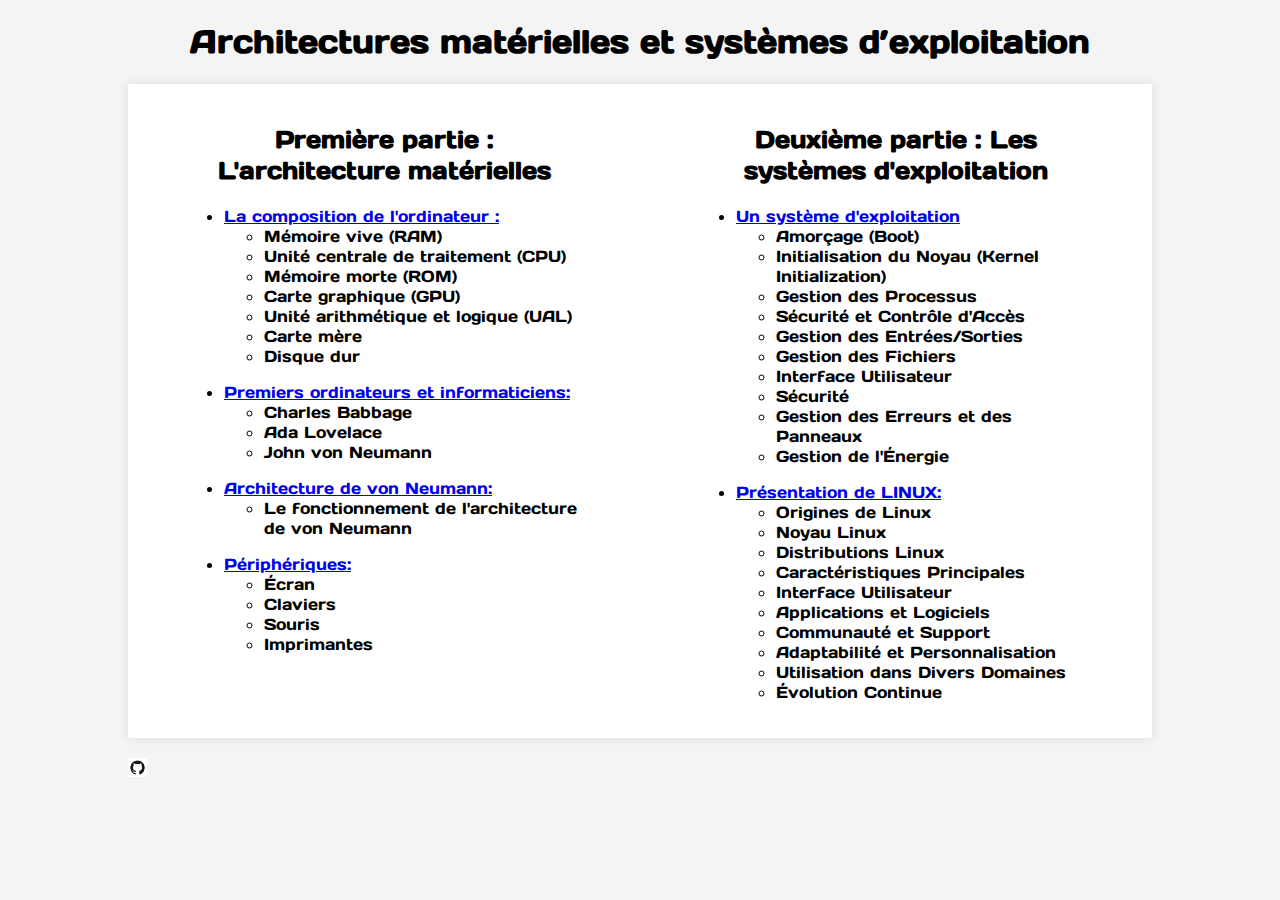
<file: exposé/index.html>
<!DOCTYPE html>
<html lang="fr">
<head>
    <meta charset="UTF-8">
    <title>Architectures matérielles et systèmes d’exploitation</title>
    <link href='https://fonts.googleapis.com/css?family=Days+One' rel='stylesheet' type='text/css'>
    <link rel="stylesheet" href="style.css">
</head>

<body>
    <h1>Architectures matérielles et systèmes d’exploitation</h1>
    <table>
        <tr>
            <td>
                <div class="part1">
                    <h2>Première partie : L'architecture matérielles</h2>
                    <ul>
                        <li><a href="1er_partie/ordi_math/index.html">La composition de l'ordinateur :</a>
                          <ul>
                            <li>Mémoire vive (RAM)</li>
                            <li>Unité centrale de traitement (CPU)</li>
                            <li>Mémoire morte (ROM)</li>
                            <li>Carte graphique (GPU)</li>
                            <li>Unité arithmétique et logique (UAL)</li>
                            <li>Carte mère</li>
                            <li>Disque dur</li>
                          </ul>
                        </li>
                        <p></p>
                        <li><a href="1er_partie/firstordi_info/index.html">Premiers ordinateurs et informaticiens:</a>
                          <ul>
                            <li>Charles Babbage</li>
                            <li>Ada Lovelace</li>
                            <li>John von Neumann</li>
                          </ul>
                        </li>
                        <p></p>
                        <li><a href="1er_partie/archi_von/index.html">Architecture de von Neumann:</a>
                          <ul>
                            <li>Le fonctionnement de l'architecture de von Neumann</li>
                          </ul>
                        </li>
                        <p></p>
                        <li><a href="1er_partie/periph_ordi/index.html">Périphériques:</a>
                          <ul>
                            <li>Écran</li>
                            <li>Claviers</li>
                            <li>Souris</li>
                            <li>Imprimantes</li>
                          </ul>
                        </li>
                    
                    </ul>
                </div>
            </td>
            <td>
                <div class="part2">
                    <h2>Deuxième partie : Les systèmes d'exploitation</h2>
                    <ul>
                        <li><a href="2eme_partie/sys_rol/index.html">Un système d'exploitation</a>
                          <ul>
                            <li>Amorçage (Boot)</li>
                            <li>Initialisation du Noyau (Kernel Initialization)</li>
                            <li>Gestion des Processus</li>
                            <li>Sécurité et Contrôle d'Accès</li>
                            <li>Gestion des Entrées/Sorties</li>
                            <li>Gestion des Fichiers </li>
                            <li>Interface Utilisateur</li>
                            <li>Sécurité</li>
                            <li>Gestion des Erreurs et des Panneaux </li>
                            <li>Gestion de l'Énergie</li>
                          </ul>
                        </li>
                        <p></p>
                        <li><a href="2eme_partie/linux/index.html">Présentation de LINUX:</a>
                          <ul>
                            <li>Origines de Linux</li>
                            <li>Noyau Linux</li>
                            <li>Distributions Linux</li>
                            <li>Caractéristiques Principales</li>
                            <li>Interface Utilisateur </li>
                            <li>Applications et Logiciels</li>
                            <li>Communauté et Support </li>
                            <li>Adaptabilité et Personnalisation</li>
                            <li>Utilisation dans Divers Domaines</li>
                            <li>Évolution Continue</li>
                          </ul>
                        </li>
                    
                    </ul>
                </div>
            </td>
        </tr>
    </table>
    <div class="git">
        <a href="https://github.com/ThibThibThib/-WEB-Architectures-mat-rielles-et-syst-mes-d-exploitation"><img src="image/github.png"width=1.5% height=1.5%></a>
    </div>
</body>
</html>
</file>
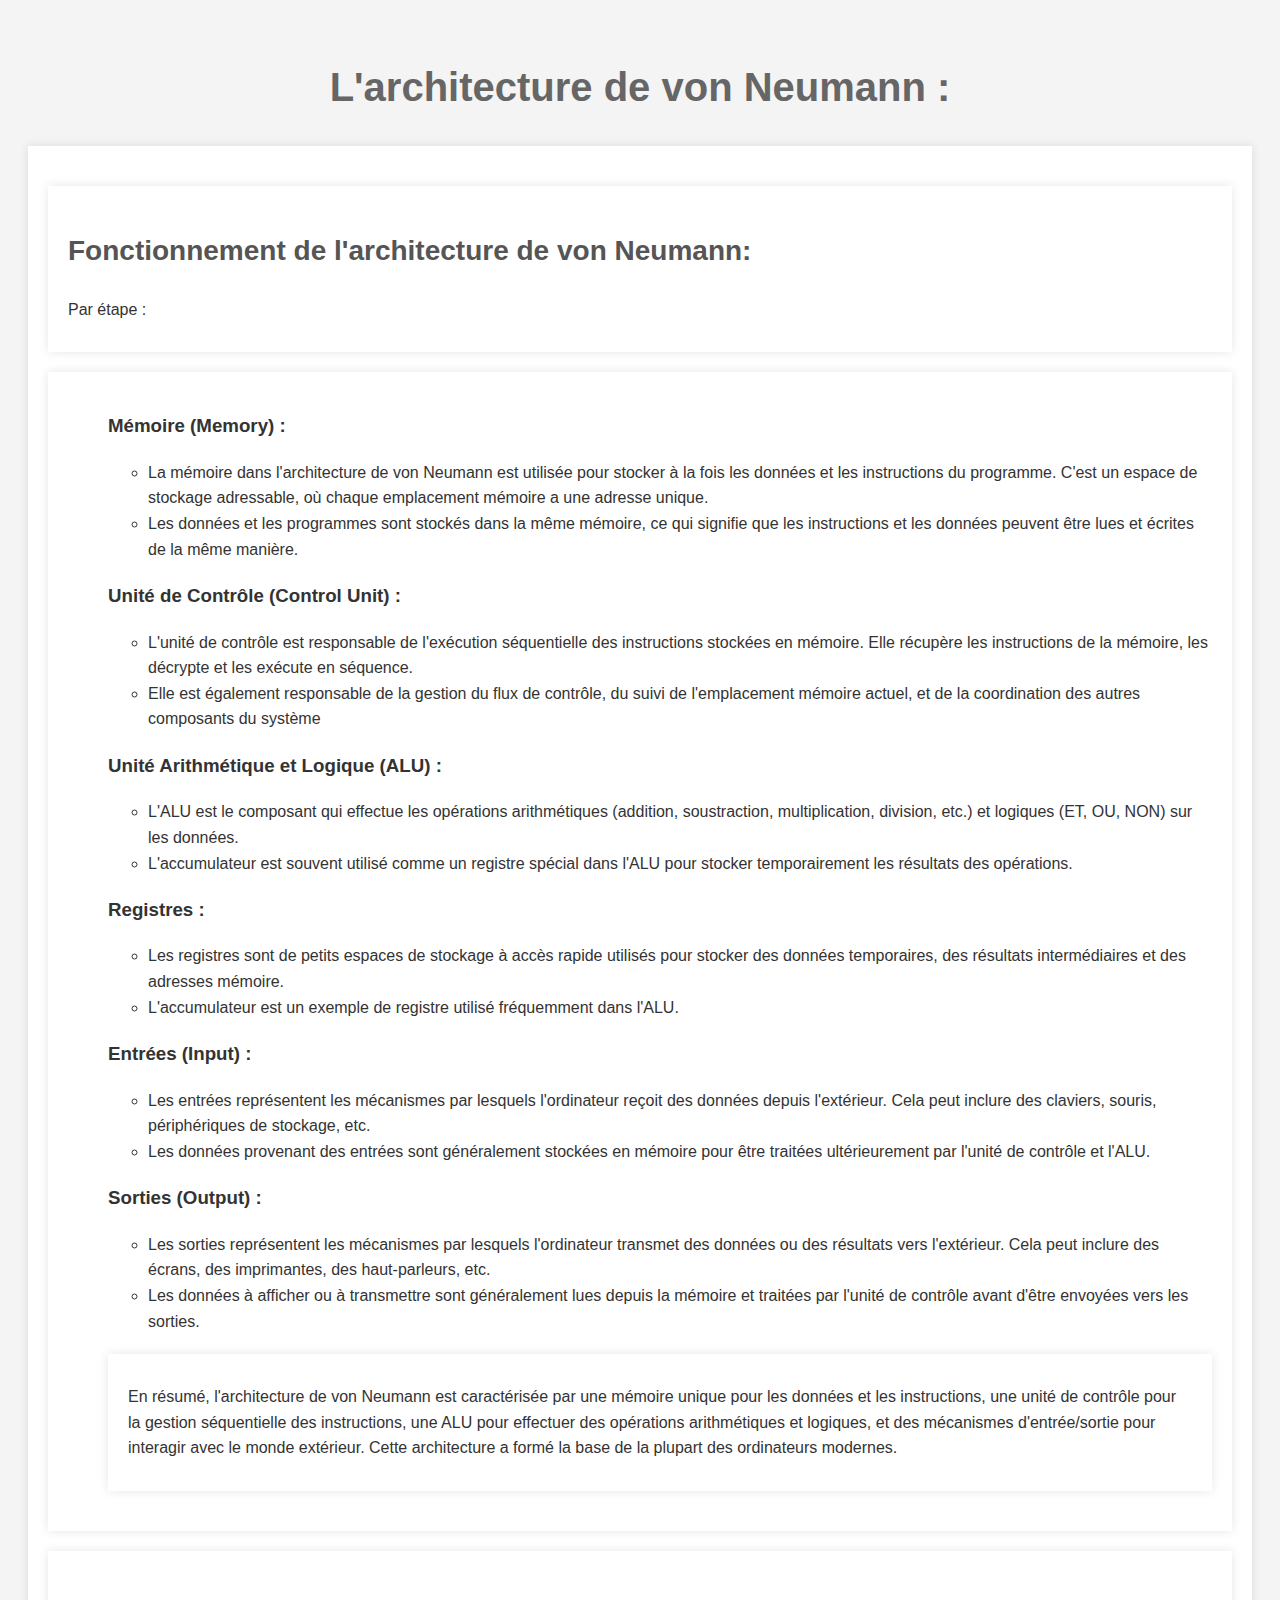
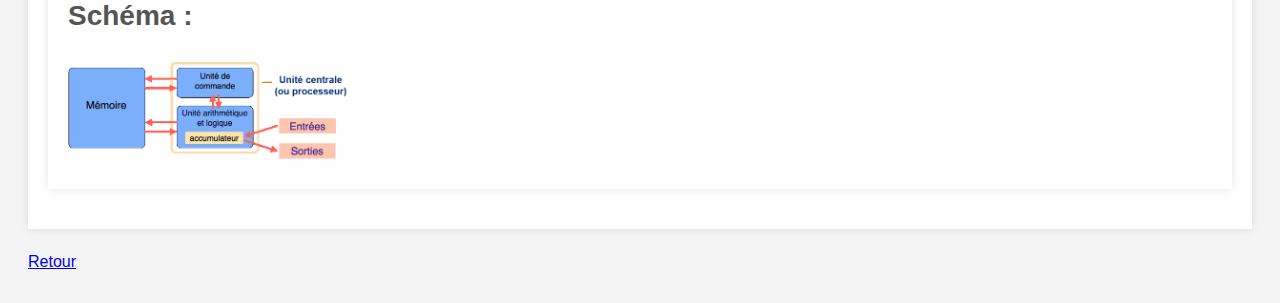
<file: exposé/1er_partie/archi_von/index.html>
<!DOCTYPE html>
<html lang="fr">
<head>
    <meta charset="UTF-8">
    <title>Architecture de von Neumann</title>
    <link rel="stylesheet" href="style.css">
</head>
<body>
    <h1>L'architecture de von Neumann :</h1>
    <div class="miseenpage">

    <div class="miseenpage">
        <h2>Fonctionnement de l'architecture de  von Neumann:</h2>
        <p>Par étape : </p>
        </div>
        <p>
            <div class="miseenpage">
            <ul>

                <h3> Mémoire (Memory) :</h3>
                    <ul>
                        <li>La mémoire dans l'architecture de von Neumann est utilisée pour stocker à la fois les données et les instructions du programme. C'est un espace de stockage adressable, où chaque emplacement mémoire a une adresse unique.</li>
                        <li>Les données et les programmes sont stockés dans la même mémoire, ce qui signifie que les instructions et les données peuvent être lues et écrites de la même manière.</li>
                    </ul>
                <h3>Unité de Contrôle (Control Unit) :</h3>
                    <ul>    
                        <li>L'unité de contrôle est responsable de l'exécution séquentielle des instructions stockées en mémoire. Elle récupère les instructions de la mémoire, les décrypte et les exécute en séquence.</li>
                        <li>Elle est également responsable de la gestion du flux de contrôle, du suivi de l'emplacement mémoire actuel, et de la coordination des autres composants du système</li>
                    </ul>
                <h3> Unité Arithmétique et Logique (ALU) :</h3>
                    <ul>        
                        <li>L'ALU est le composant qui effectue les opérations arithmétiques (addition, soustraction, multiplication, division, etc.) et logiques (ET, OU, NON) sur les données.</li> 
                        <li>L'accumulateur est souvent utilisé comme un registre spécial dans l'ALU pour stocker temporairement les résultats des opérations.</li>
                    </ul>
                <h3>Registres :</h3>
                    <ul>        
                        <li>Les registres sont de petits espaces de stockage à accès rapide utilisés pour stocker des données temporaires, des résultats intermédiaires et des adresses mémoire.</li> 
                        <li>L'accumulateur est un exemple de registre utilisé fréquemment dans l'ALU.</li>
                    </ul>
                <h3>Entrées (Input) :</h3>
                    <ul>        
                        <li>Les entrées représentent les mécanismes par lesquels l'ordinateur reçoit des données depuis l'extérieur. Cela peut inclure des claviers, souris, périphériques de stockage, etc.</li> 
                        <li>Les données provenant des entrées sont généralement stockées en mémoire pour être traitées ultérieurement par l'unité de contrôle et l'ALU.</li>
                    </ul>
                <h3>Sorties (Output) :</h3>
                    <ul>        
                        <li>Les sorties représentent les mécanismes par lesquels l'ordinateur transmet des données ou des résultats vers l'extérieur. Cela peut inclure des écrans, des imprimantes, des haut-parleurs, etc.</li> 
                        <li>Les données à afficher ou à transmettre sont généralement lues depuis la mémoire et traitées par l'unité de contrôle avant d'être envoyées vers les sorties.</li>
                    </ul>
                    <div class="miseenpage">
                        <p>En résumé, l'architecture de von Neumann est caractérisée par une mémoire unique pour les données et les instructions, une unité de contrôle pour la gestion séquentielle des instructions, une ALU pour effectuer des opérations arithmétiques et logiques, et des mécanismes d'entrée/sortie pour interagir avec le monde extérieur. Cette architecture a formé la base de la plupart des ordinateurs modernes.</p>
                        
                    </div>
                </div>
                    <div class="miseenpage">
                        <h2>Schéma :</h2>
                        <img class="imgagedustade" src="image/arch_von_neu.png"width=25% height=25% />
                    </div>
                </div>
            </ul>
        </p>
    </div>
    <a href="../../index.html">Retour</a>


</body>
</html>
</file>
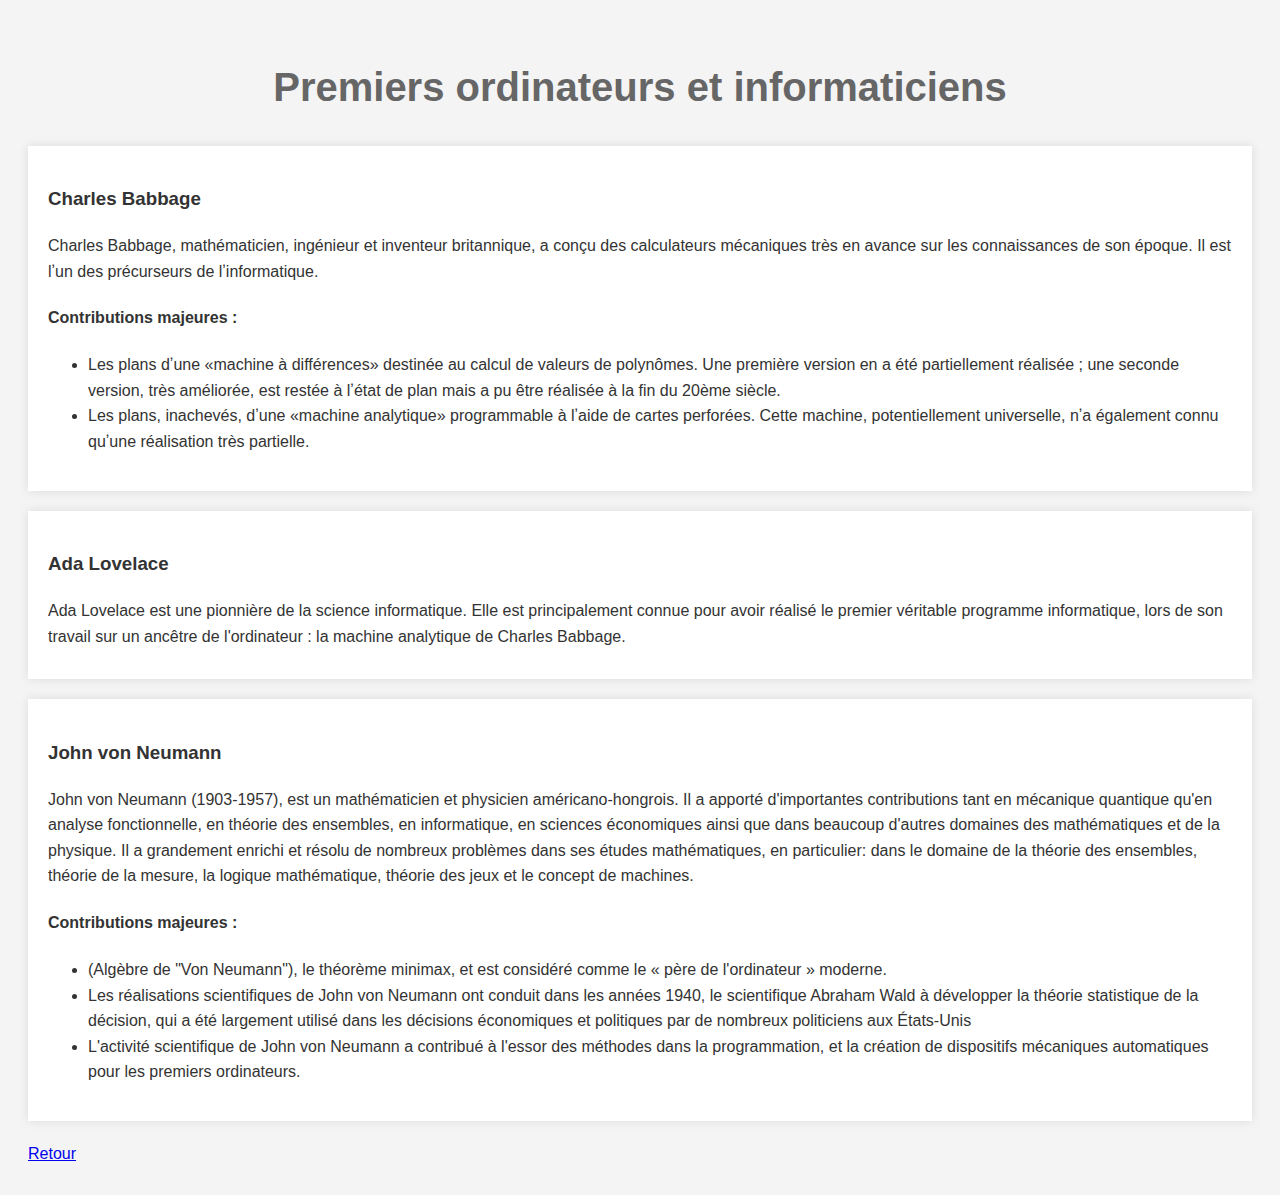
<file: exposé/1er_partie/firstordi_info/index.html>
<!DOCTYPE html>
<html lang="fr">
<head>
    <meta charset="UTF-8">
    <title>Les Premiers ordinateurs et Informaticiens</title>
    <link rel="stylesheet" href="style.css">
</head>
<body>
    <h1>Premiers ordinateurs et informaticiens</h1>

    <div class="miseenpage">
        <h3>Charles Babbage</h3>
        <p>Charles Babbage, mathématicien, ingénieur et inventeur britannique, a conçu des calculateurs mécaniques très en avance sur les connaissances de son époque. Il est lʼun des précurseurs de lʼinformatique.
        <h4>Contributions majeures : </h4>
            <ul>
                <li>Les plans dʼune «machine à différences» destinée au calcul de valeurs de polynômes. Une première version en a été partiellement réalisée ; une seconde version, très améliorée, est restée à lʼétat de plan mais a pu être réalisée à la ﬁn du 20ème siècle.</li>
                <li>Les plans, inachevés, dʼune «machine analytique» programmable à lʼaide de cartes perforées. Cette machine, potentiellement universelle, nʼa également connu quʼune réalisation très partielle.</li>
            </ul>
        </p>
    </div>

    <div class="miseenpage">
        <h3>Ada Lovelace</h3>
        <p>Ada Lovelace est une pionnière de la science informatique. Elle est principalement connue pour avoir réalisé le premier véritable programme informatique, lors de son travail sur un ancêtre de l'ordinateur : la machine analytique de Charles Babbage.</p>
    </div>

    <div class="miseenpage">
        <h3>John von Neumann</h3>
        <p>
            John von Neumann (1903-1957), est un mathématicien et physicien américano-hongrois.
            Il a apporté d'importantes contributions tant en mécanique quantique qu'en analyse fonctionnelle, en théorie des ensembles, en informatique, en sciences économiques ainsi que dans beaucoup d'autres domaines des mathématiques et de la physique.
            Il a grandement enrichi et résolu de nombreux problèmes dans ses études mathématiques, en particulier: dans le domaine de la théorie des ensembles, théorie de la mesure, la logique mathématique, théorie des jeux et le concept de machines.
            
            
            <h4>Contributions majeures :</h4>
           <ul> 
            
            <li>(Algèbre de "Von Neumann"), le théorème minimax, et est considéré comme le « père de l'ordinateur » moderne.</li>
            
            <li>Les réalisations scientifiques de John von Neumann ont conduit dans les années 1940, le scientifique Abraham Wald à développer la théorie statistique de la décision, qui a été largement utilisé dans les décisions économiques et politiques par de nombreux politiciens aux États-Unis</li> 
            
            <li>L'activité scientifique de John von Neumann a contribué à l'essor des méthodes dans la programmation, et la création de dispositifs mécaniques automatiques pour les premiers ordinateurs.</li>
            </ul>
        </p>
    </div>

    <a href="../../index.html">Retour</a>
</body>
</html>
</file>
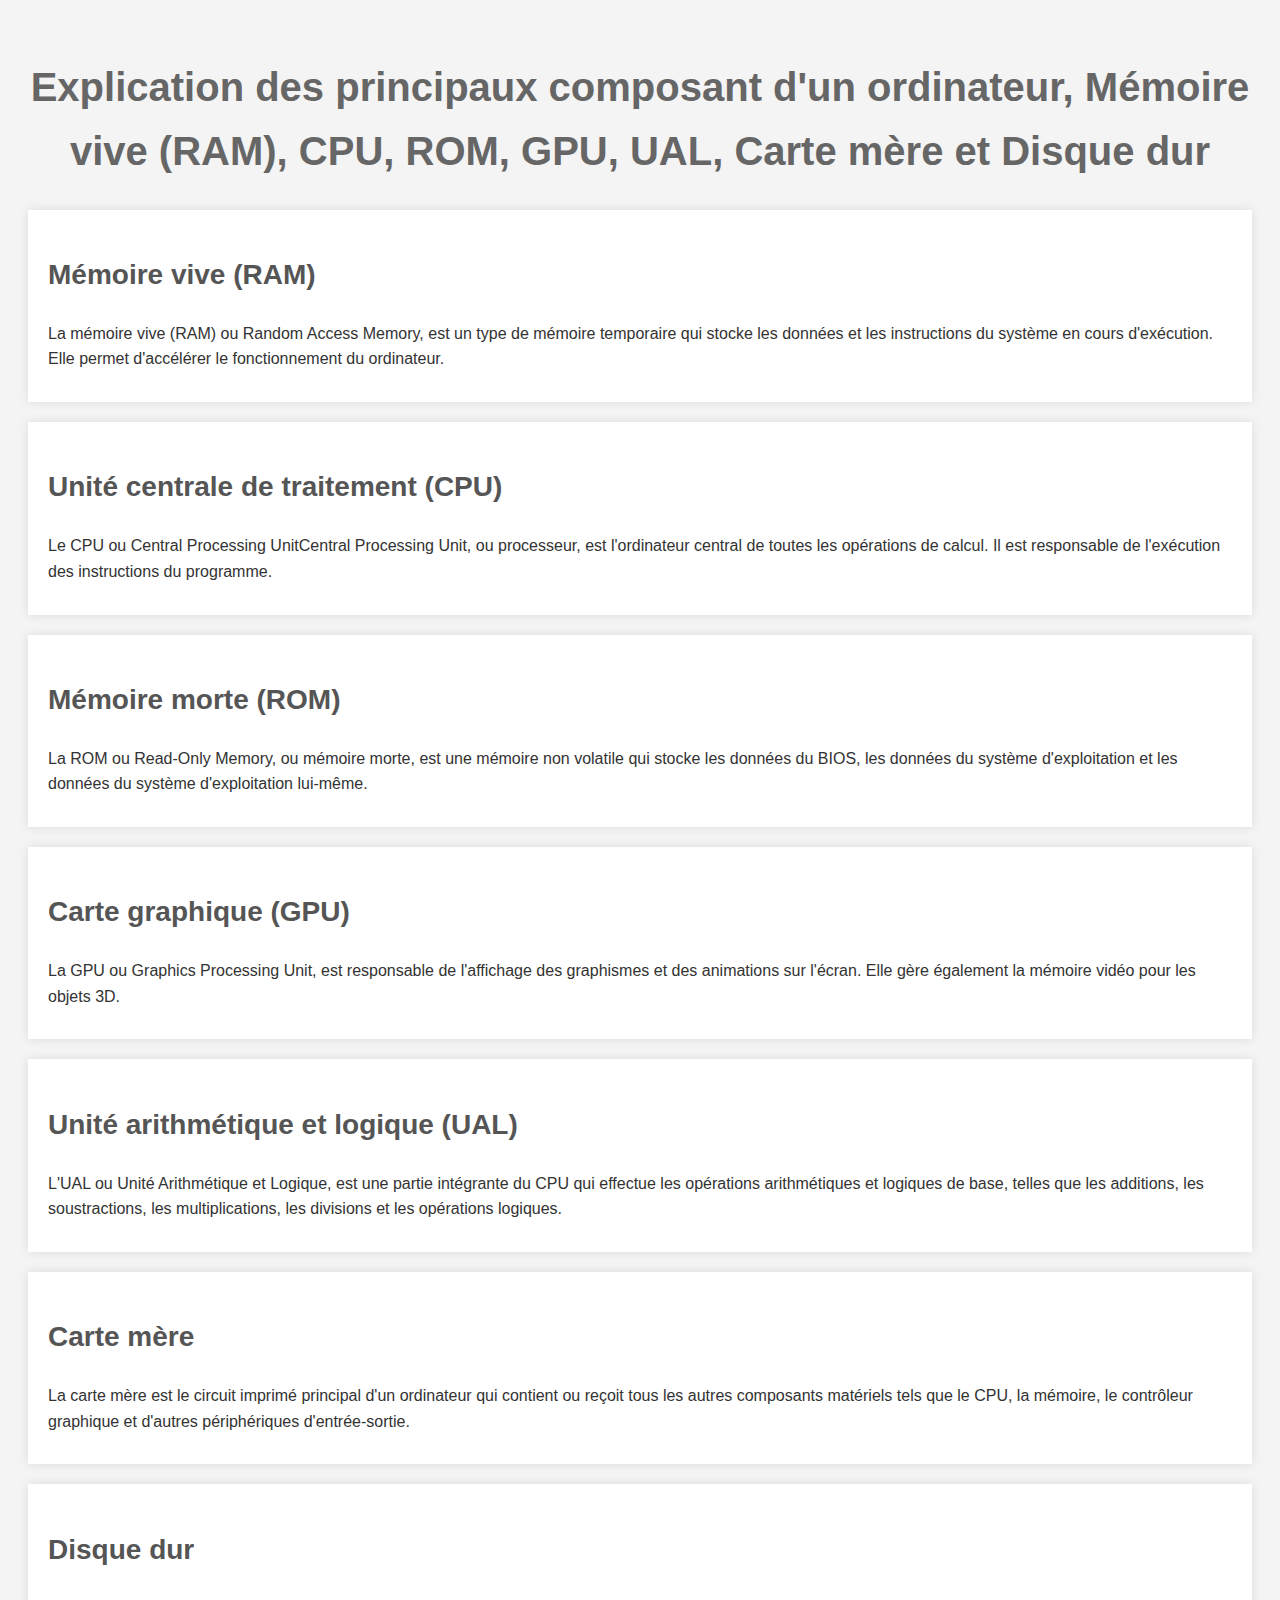
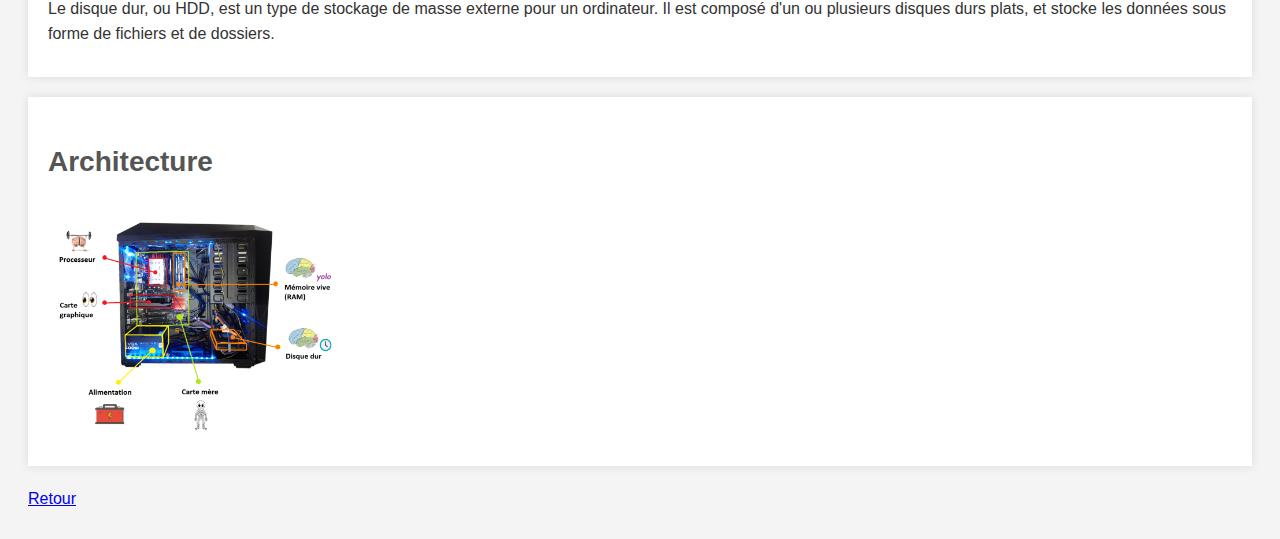
<file: exposé/1er_partie/ordi_math/index.html>
<!DOCTYPE html>
<html lang="fr">
<head>
    <meta charset="UTF-8">
    <title>Explication des principaux composant d'un ordinateur, Mémoire vive (RAM), CPU, ROM, GPU, UAL, Carte mère et Disque dur</title>
    <link rel="stylesheet" href="style.css">
</head>
<body>
    <h1>Explication des principaux composant d'un ordinateur, Mémoire vive (RAM), CPU, ROM, GPU, UAL, Carte mère et Disque dur</h1>

    <div class="miseenpage">
        <h2>Mémoire vive (RAM)</h2>
        <p>La mémoire vive (RAM) ou Random Access Memory, est un type de mémoire temporaire qui stocke les données et les instructions du système en cours d'exécution. Elle permet d'accélérer le fonctionnement du ordinateur.</p>
    </div>

    <div class="miseenpage">
        <h2>Unité centrale de traitement (CPU)</h2>
        <p>Le CPU ou Central Processing UnitCentral Processing Unit, ou processeur, est l'ordinateur central de toutes les opérations de calcul. Il est responsable de l'exécution des instructions du programme.</p>
    </div>

    <div class="miseenpage">
        <h2>Mémoire morte (ROM)</h2>
        <p>La ROM ou Read-Only Memory, ou mémoire morte, est une mémoire non volatile qui stocke les données du BIOS, les données du système d'exploitation et les données du système d'exploitation lui-même.</p>
    </div>

    <div class="miseenpage">
        <h2>Carte graphique (GPU)</h2>
        <p>La GPU ou Graphics Processing Unit, est responsable de l'affichage des graphismes et des animations sur l'écran. Elle gère également la mémoire vidéo pour les objets 3D.</p>
    </div>

    <div class="miseenpage">
        <h2>Unité arithmétique et logique (UAL)</h2>
        <p>L'UAL ou Unité Arithmétique et Logique, est une partie intégrante du CPU qui effectue les opérations arithmétiques et logiques de base, telles que les additions, les soustractions, les multiplications, les divisions et les opérations logiques.</p>
    </div>

    <div class="miseenpage">
        <h2>Carte mère</h2>
        <p>La carte mère est le circuit imprimé principal d'un ordinateur qui contient ou reçoit tous les autres composants matériels tels que le CPU, la mémoire, le contrôleur graphique et d'autres périphériques d'entrée-sortie.</p>
    </div>

    <div class="miseenpage">
        <h2>Disque dur</h2>
        <p>Le disque dur, ou HDD, est un type de stockage de masse externe pour un ordinateur. Il est composé d'un ou plusieurs disques durs plats, et stocke les données sous forme de fichiers et de dossiers.</p>
    </div>
    <div class="miseenpage">
        <h2>Architecture</h2>
        <img class="imgagedustade" src="image/Schéma-1024x796.png"width=25% height=25% />
    </div>
    <a href="../../index.html">Retour</a>
</body>
</html>
</file>
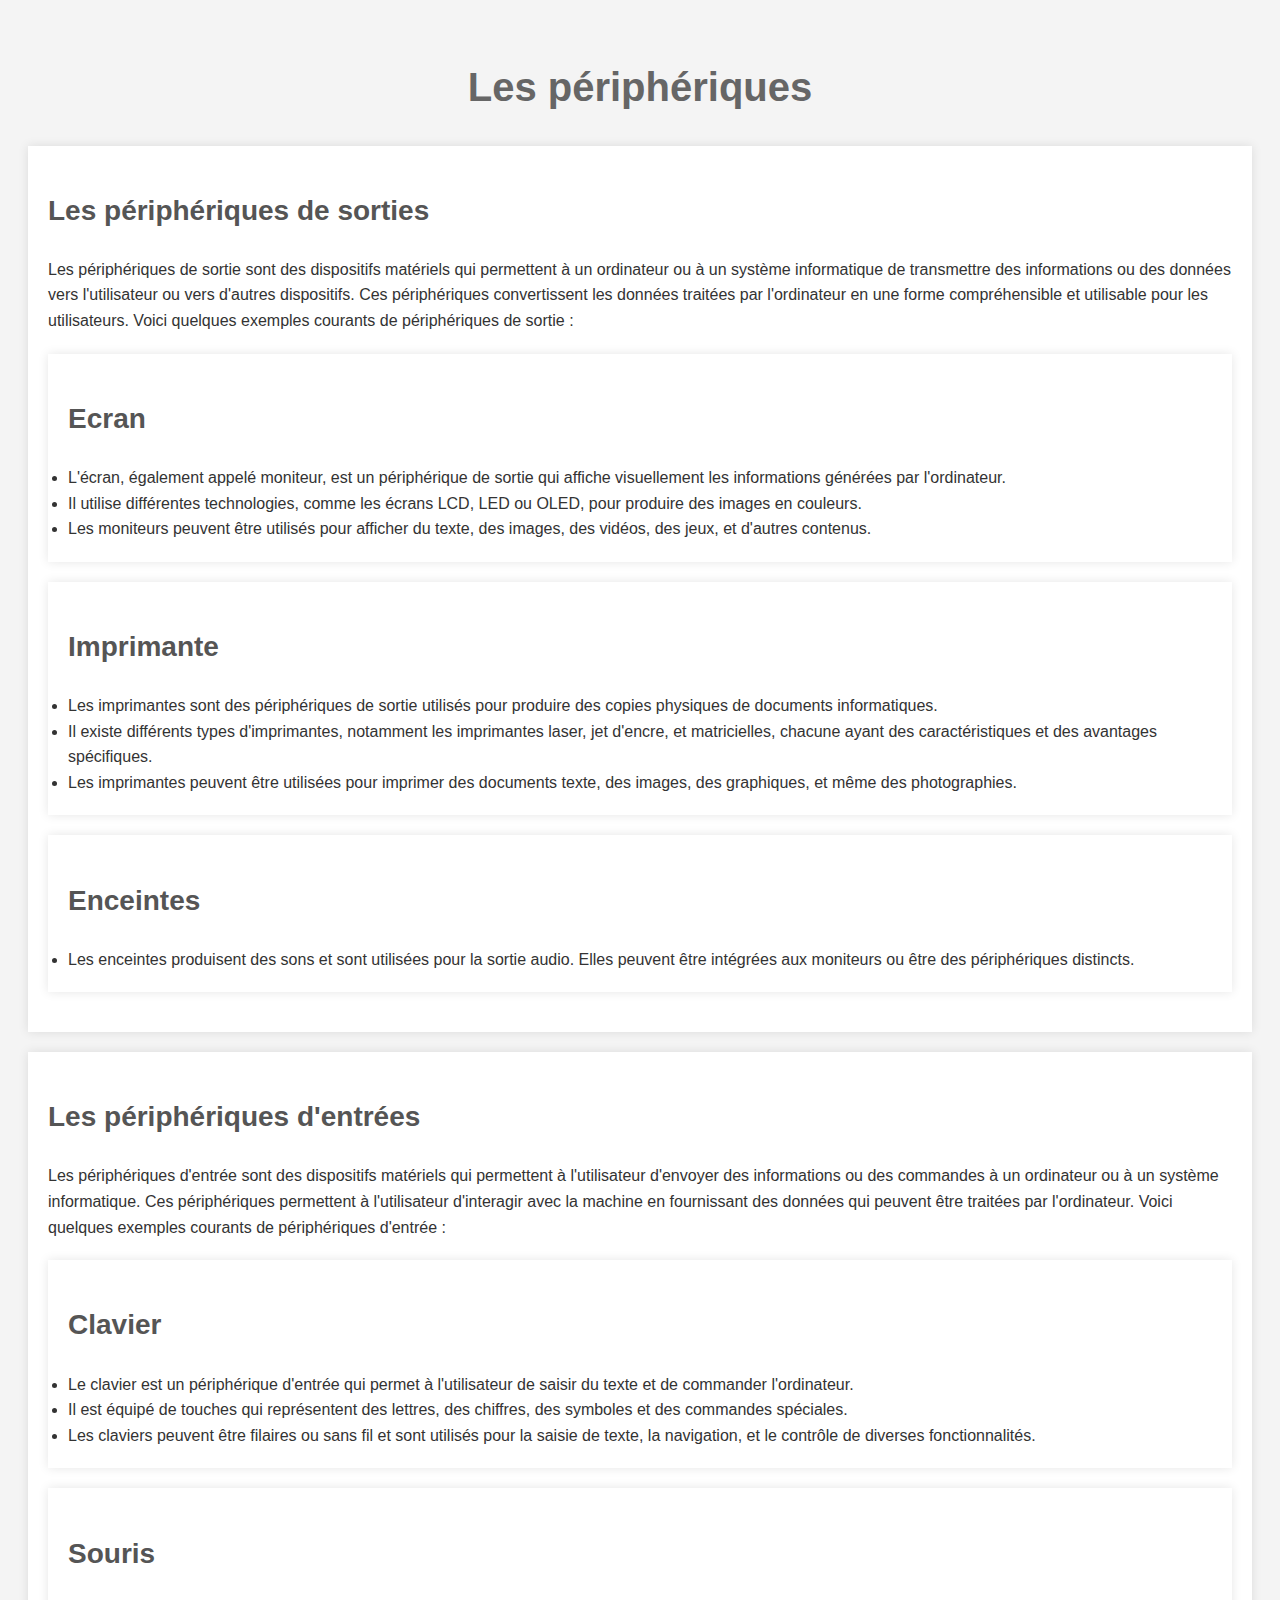
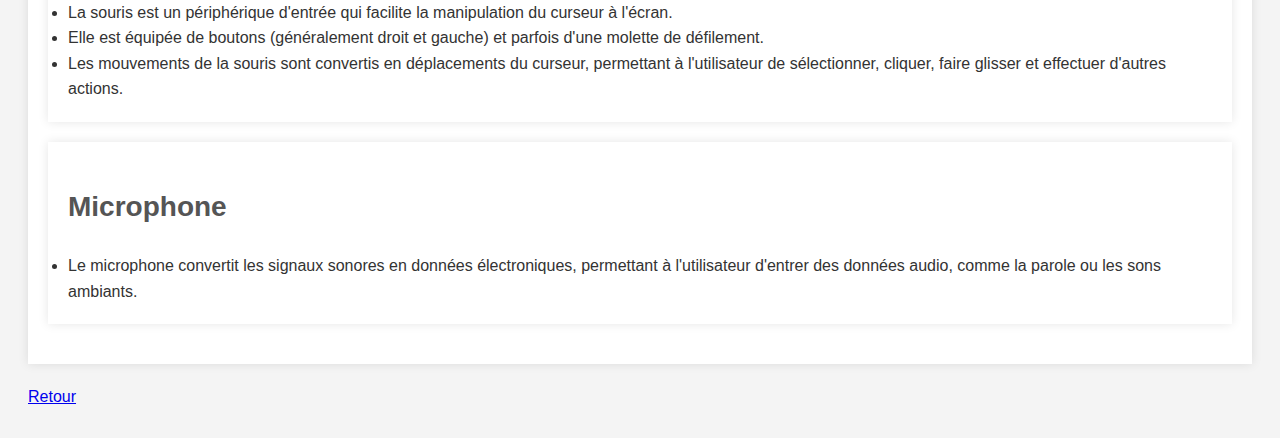
<file: exposé/1er_partie/periph_ordi/index.html>
<!DOCTYPE html>
<html lang="fr">
<head>
    <meta charset="UTF-8">
    <title>Les périphériques</title>
    <link rel="stylesheet" href="style.css">
</head>
<body>
    <h1>Les périphériques</h1>
	<div class="miseenpage">
		<h2>Les périphériques de sorties </h2>
		<p>Les périphériques de sortie sont des dispositifs matériels qui permettent à un ordinateur ou à un système informatique de transmettre des informations ou des données vers l'utilisateur ou vers d'autres dispositifs. Ces périphériques convertissent les données traitées par l'ordinateur en une forme compréhensible et utilisable pour les utilisateurs. Voici quelques exemples courants de périphériques de sortie :</p>
	    <div class="miseenpage">
			<h2>Ecran</h2>
			<li>L'écran, également appelé moniteur, est un périphérique de sortie qui affiche visuellement les informations générées par l'ordinateur. </li>
			<li>Il utilise différentes technologies, comme les écrans LCD, LED ou OLED, pour produire des images en couleurs. </li>
			<li>Les moniteurs peuvent être utilisés pour afficher du texte, des images, des vidéos, des jeux, et d'autres contenus.</li>
		</div>
		<div class="miseenpage">
			<h2>Imprimante</h2>
			<li>Les imprimantes sont des périphériques de sortie utilisés pour produire des copies physiques de documents informatiques. </li>
			<li>Il existe différents types d'imprimantes, notamment les imprimantes laser, jet d'encre, et matricielles, chacune ayant des caractéristiques et des avantages spécifiques. </li>
			<li>Les imprimantes peuvent être utilisées pour imprimer des documents texte, des images, des graphiques, et même des photographies. </li>
		</div>
		<div class="miseenpage">
			<h2>Enceintes</h2>
			<li>Les enceintes produisent des sons et sont utilisées pour la sortie audio. Elles peuvent être intégrées aux moniteurs ou être des périphériques distincts.</li>
		</div>
	</div>
	<div class="miseenpage">
		<h2>Les périphériques d'entrées </h2>
		<p>Les périphériques d'entrée sont des dispositifs matériels qui permettent à l'utilisateur d'envoyer des informations ou des commandes à un ordinateur ou à un système informatique. Ces périphériques permettent à l'utilisateur d'interagir avec la machine en fournissant des données qui peuvent être traitées par l'ordinateur. Voici quelques exemples courants de périphériques d'entrée :</p>
		<div class="miseenpage">
			<h2>Clavier</h2>
			<li>Le clavier est un périphérique d'entrée qui permet à l'utilisateur de saisir du texte et de commander l'ordinateur. </li>
			<li>Il est équipé de touches qui représentent des lettres, des chiffres, des symboles et des commandes spéciales. </li>
			<li>Les claviers peuvent être filaires ou sans fil et sont utilisés pour la saisie de texte, la navigation, et le contrôle de diverses fonctionnalités. </li>
		</div>
		<div class="miseenpage">
			<h2>Souris</h2>
			<li>La souris est un périphérique d'entrée qui facilite la manipulation du curseur à l'écran. </li>
			<li>Elle est équipée de boutons (généralement droit et gauche) et parfois d'une molette de défilement. </li>
			<li>Les mouvements de la souris sont convertis en déplacements du curseur, permettant à l'utilisateur de sélectionner, cliquer, faire glisser et effectuer d'autres actions. </li>
		</div>
		<div class="miseenpage">
			<h2>Microphone</h2>
			<li> Le microphone convertit les signaux sonores en données électroniques, permettant à l'utilisateur d'entrer des données audio, comme la parole ou les sons ambiants.</li>
		</div>
	</div>

    <a href="../../index.html">Retour</a>
</body>
</html>
</file>
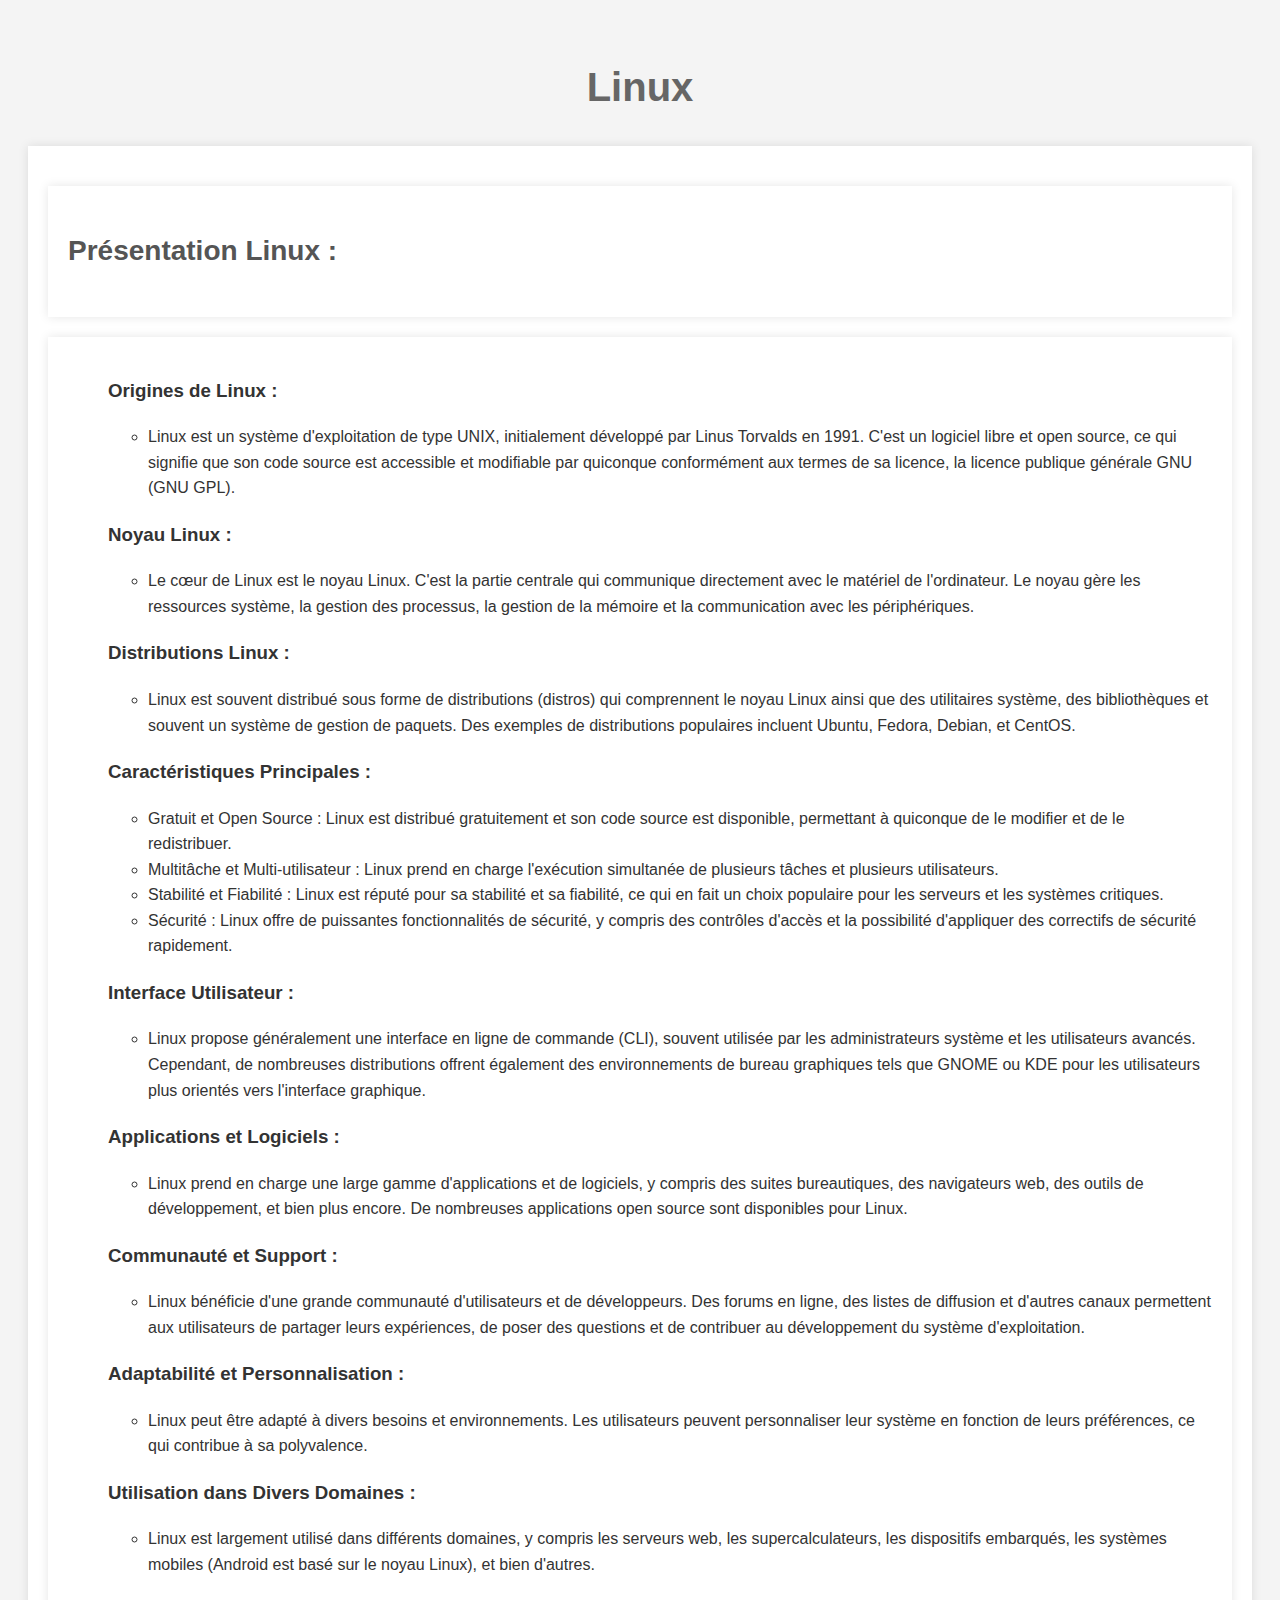
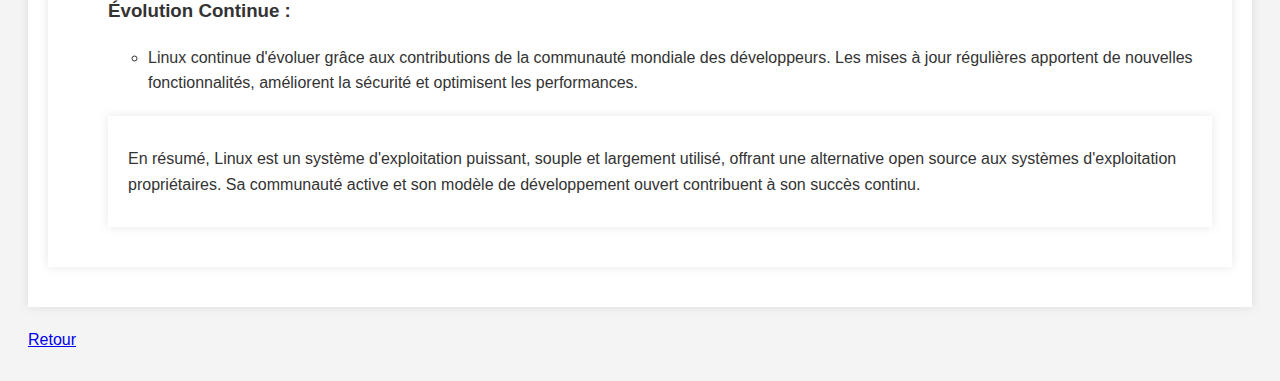
<file: exposé/2eme_partie/linux/index.html>
<!DOCTYPE html>
<html lang="fr">
<head>
    <meta charset="UTF-8">
    <title>Linux</title>
    <link rel="stylesheet" href="style.css">
</head>
<body>
    <h1>Linux</h1>

    <div class="miseenpage">
        <p>
            <div class="miseenpage">
            <h2>Présentation Linux :</h2>
            </div>
            <div class="miseenpage">
            <ul>
                <h3>Origines de Linux :</h3>
                    <ul>
                        <li>Linux est un système d'exploitation de type UNIX, initialement développé par Linus Torvalds en 1991. C'est un logiciel libre et open source, ce qui signifie que son code source est accessible et modifiable par quiconque conformément aux termes de sa licence, la licence publique générale GNU (GNU GPL).</li>
                    </ul>
                <h3>Noyau Linux :</h3>
                    <ul>    
                        <li>Le cœur de Linux est le noyau Linux. C'est la partie centrale qui communique directement avec le matériel de l'ordinateur. Le noyau gère les ressources système, la gestion des processus, la gestion de la mémoire et la communication avec les périphériques.</li>
                    </ul>
                <h3>Distributions Linux :</h3>
                    <ul>        
                        <li>Linux est souvent distribué sous forme de distributions (distros) qui comprennent le noyau Linux ainsi que des utilitaires système, des bibliothèques et souvent un système de gestion de paquets. Des exemples de distributions populaires incluent Ubuntu, Fedora, Debian, et CentOS.</li>                     
                    </ul>
                <h3>Caractéristiques Principales :</h3>
                    <ul>        
                        <li>Gratuit et Open Source : Linux est distribué gratuitement et son code source est disponible, permettant à quiconque de le modifier et de le redistribuer.</li> 
                        <li>Multitâche et Multi-utilisateur : Linux prend en charge l'exécution simultanée de plusieurs tâches et plusieurs utilisateurs.</li>
                        <li>Stabilité et Fiabilité : Linux est réputé pour sa stabilité et sa fiabilité, ce qui en fait un choix populaire pour les serveurs et les systèmes critiques.</li>
                        <li>Sécurité : Linux offre de puissantes fonctionnalités de sécurité, y compris des contrôles d'accès et la possibilité d'appliquer des correctifs de sécurité rapidement.</li>
                    </ul>
                <h3>Interface Utilisateur :</h3>
                    <ul>        
                        <li>Linux propose généralement une interface en ligne de commande (CLI), souvent utilisée par les administrateurs système et les utilisateurs avancés. Cependant, de nombreuses distributions offrent également des environnements de bureau graphiques tels que GNOME ou KDE pour les utilisateurs plus orientés vers l'interface graphique.</li> 
                    </ul>
                <h3>Applications et Logiciels :</h3>
                    <ul>        
                        <li>Linux prend en charge une large gamme d'applications et de logiciels, y compris des suites bureautiques, des navigateurs web, des outils de développement, et bien plus encore. De nombreuses applications open source sont disponibles pour Linux.</li> 
                    </ul>
                <h3>Communauté et Support :</h3>
                    <ul>        
                        <li>Linux bénéficie d'une grande communauté d'utilisateurs et de développeurs. Des forums en ligne, des listes de diffusion et d'autres canaux permettent aux utilisateurs de partager leurs expériences, de poser des questions et de contribuer au développement du système d'exploitation.</li> 
                    </ul>
                <h3>Adaptabilité et Personnalisation :</h3>
                    <ul>        
                        <li>Linux peut être adapté à divers besoins et environnements. Les utilisateurs peuvent personnaliser leur système en fonction de leurs préférences, ce qui contribue à sa polyvalence.</li> 
                    </ul>
                <h3> Utilisation dans Divers Domaines :</h3>
                    <ul>        
                        <li>Linux est largement utilisé dans différents domaines, y compris les serveurs web, les supercalculateurs, les dispositifs embarqués, les systèmes mobiles (Android est basé sur le noyau Linux), et bien d'autres.</li> 
                    </ul>
                <h3> Évolution Continue :</h3>
                    <ul>        
                        <li>Linux continue d'évoluer grâce aux contributions de la communauté mondiale des développeurs. Les mises à jour régulières apportent de nouvelles fonctionnalités, améliorent la sécurité et optimisent les performances.</li> 
                    </ul>
                    <div class="miseenpage">
                        <p>En résumé, Linux est un système d'exploitation puissant, souple et largement utilisé, offrant une alternative open source aux systèmes d'exploitation propriétaires. Sa communauté active et son modèle de développement ouvert contribuent à son succès continu.</p>
                    </div>
                </div>
            </ul>
        </p>
    </div>
    <a href="../../index.html">Retour</a>


</body>
</html>
</file>
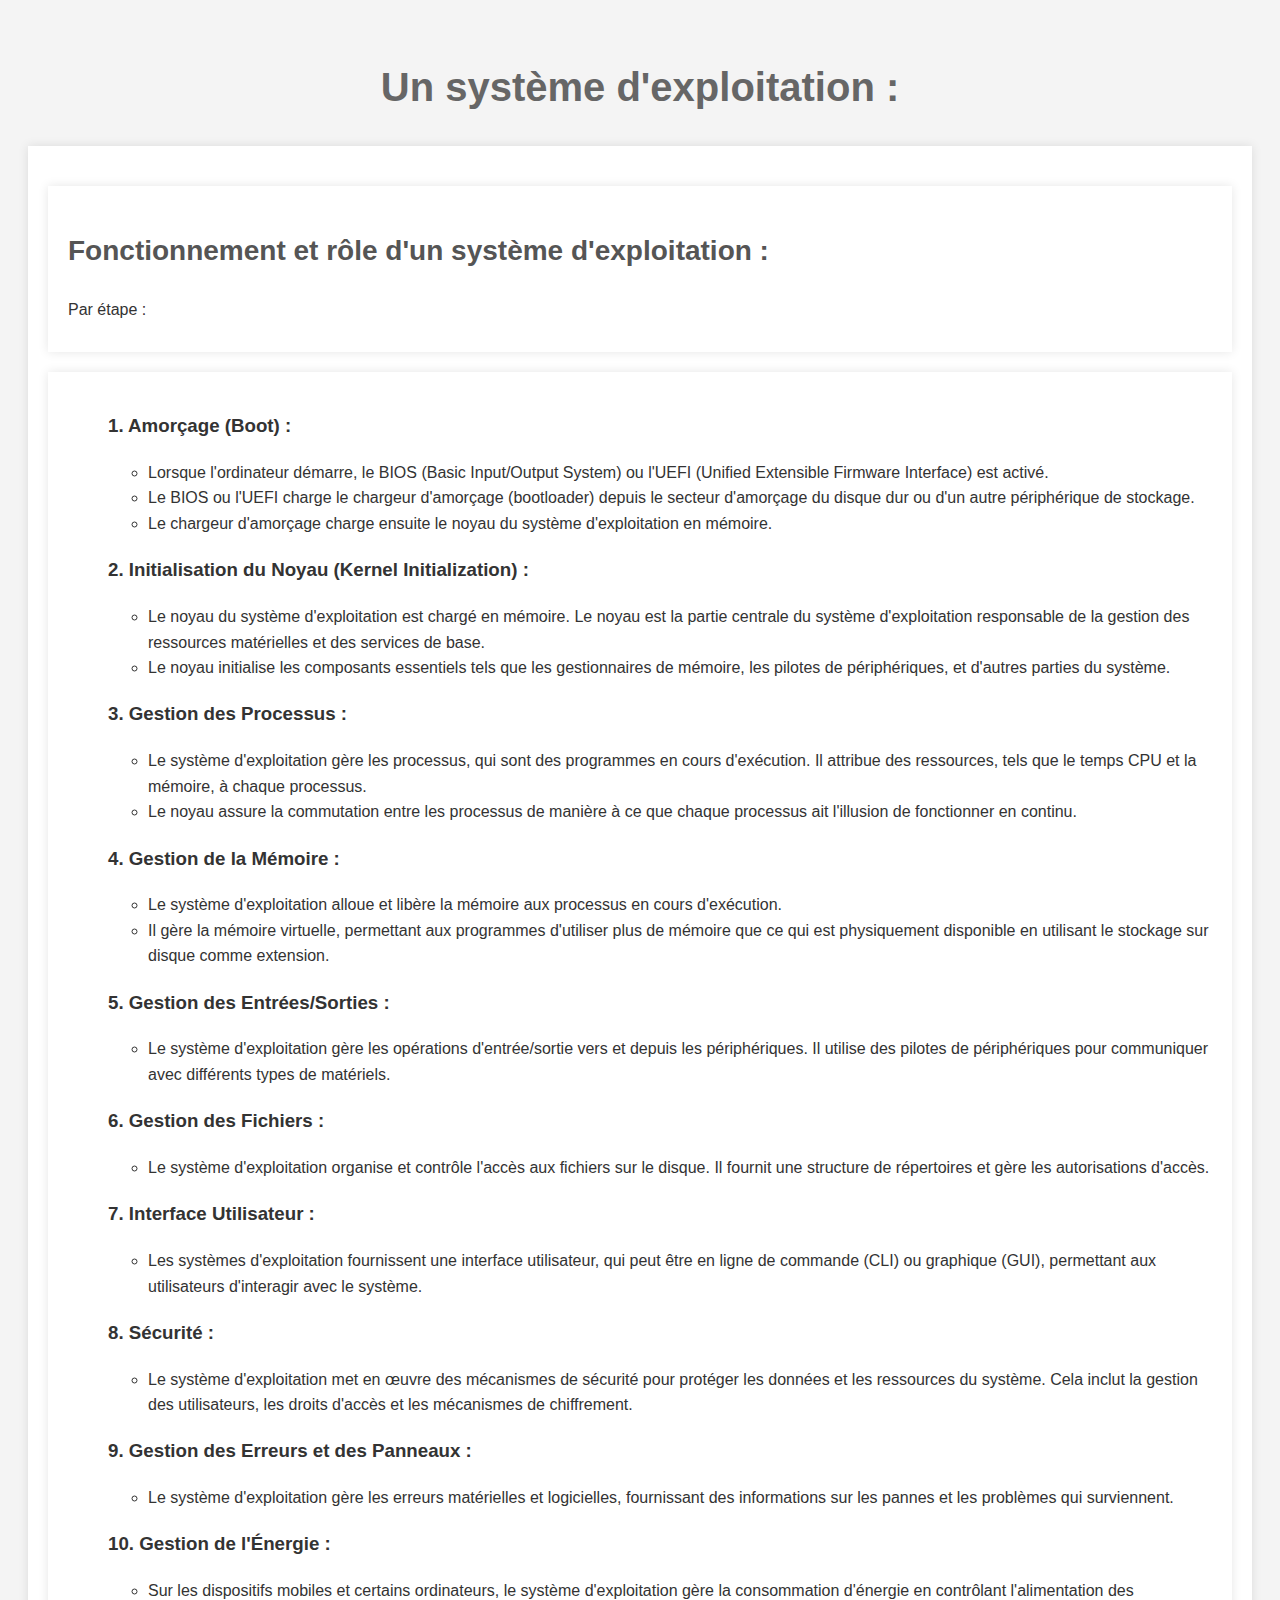
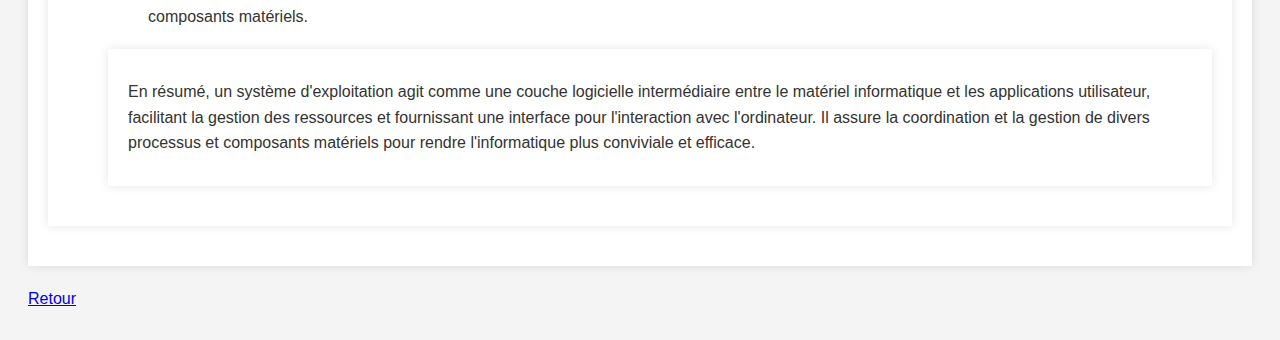
<file: exposé/2eme_partie/sys_rol/index.html>
<!DOCTYPE html>
<html lang="fr">
<head>
    <meta charset="UTF-8">
    <title>Un système d'exploitation : </title>
    <link rel="stylesheet" href="style.css">
</head>
<body>
    <h1>Un système d'exploitation : </h1>

    <div class="miseenpage">
        <div class="miseenpage">
        <h2>Fonctionnement et rôle d'un système d'exploitation :</h2>
        <p>Par étape :</p>
        </div>
        <div class="miseenpage">
        <p>
            <ul>
                <h3>1. Amorçage (Boot) :</h3>
                    <ul>
                        <li>Lorsque l'ordinateur démarre, le BIOS (Basic Input/Output System) ou l'UEFI (Unified Extensible Firmware Interface) est activé.</li>
                        <li>Le BIOS ou l'UEFI charge le chargeur d'amorçage (bootloader) depuis le secteur d'amorçage du disque dur ou d'un autre périphérique de stockage.</li>
                        <li>Le chargeur d'amorçage charge ensuite le noyau du système d'exploitation en mémoire.</li>
                    </ul>
                <h3>2. Initialisation du Noyau (Kernel Initialization) :</h3>
                    <ul>    
                        <li>Le noyau du système d'exploitation est chargé en mémoire. Le noyau est la partie centrale du système d'exploitation responsable de la gestion des ressources matérielles et des services de base.</li>
                        <li>Le noyau initialise les composants essentiels tels que les gestionnaires de mémoire, les pilotes de périphériques, et d'autres parties du système.</li>
                    </ul>
                <h3>3. Gestion des Processus : </h3>
                    <ul>        
                        <li>Le système d'exploitation gère les processus, qui sont des programmes en cours d'exécution. Il attribue des ressources, tels que le temps CPU et la mémoire, à chaque processus.</li>
                        <li>Le noyau assure la commutation entre les processus de manière à ce que chaque processus ait l'illusion de fonctionner en continu.</li>
                    </ul>
                <h3>4. Gestion de la Mémoire :</h3>
                    <ul>        
                        <li>Le système d'exploitation alloue et libère la mémoire aux processus en cours d'exécution.</li>
                        <li>Il gère la mémoire virtuelle, permettant aux programmes d'utiliser plus de mémoire que ce qui est physiquement disponible en utilisant le stockage sur disque comme extension.</li>
                    </ul>
                <h3>5. Gestion des Entrées/Sorties :</h3>
                    <ul>        
                        <li>Le système d'exploitation gère les opérations d'entrée/sortie vers et depuis les périphériques. Il utilise des pilotes de périphériques pour communiquer avec différents types de matériels.</li>
                    </ul>
                <h3>6. Gestion des Fichiers :</h3>
                    <ul>        
                        <li>Le système d'exploitation organise et contrôle l'accès aux fichiers sur le disque. Il fournit une structure de répertoires et gère les autorisations d'accès.</li>
                    </ul>
                <h3>7. Interface Utilisateur :</h3>
                    <ul>        
                        <li>Les systèmes d'exploitation fournissent une interface utilisateur, qui peut être en ligne de commande (CLI) ou graphique (GUI), permettant aux utilisateurs d'interagir avec le système.</li>
                    </ul>
                <h3>8. Sécurité :</h3>
                    <ul>        
                        <li>Le système d'exploitation met en œuvre des mécanismes de sécurité pour protéger les données et les ressources du système. Cela inclut la gestion des utilisateurs, les droits d'accès et les mécanismes de chiffrement.</li>
                    </ul>
                <h3>9. Gestion des Erreurs et des Panneaux :</h3>
                    <ul>        
                        <li>Le système d'exploitation gère les erreurs matérielles et logicielles, fournissant des informations sur les pannes et les problèmes qui surviennent.</li>
                    </ul>
                <h3>10. Gestion de l'Énergie :</h3>
                    <ul>        
                        <li>Sur les dispositifs mobiles et certains ordinateurs, le système d'exploitation gère la consommation d'énergie en contrôlant l'alimentation des composants matériels.</li>
                    </ul>
                    <div class="miseenpage">
                        <p>En résumé, un système d'exploitation agit comme une couche logicielle intermédiaire entre le matériel informatique et les applications utilisateur, facilitant la gestion des ressources et fournissant une interface pour l'interaction avec l'ordinateur. Il assure la coordination et la gestion de divers processus et composants matériels pour rendre l'informatique plus conviviale et efficace.</p>
                    </div>
                </div>
            </ul>
        </p>
    </div>
    <a href="../../index.html">Retour</a>


</body>
</html>
</file>
<file: exposé/style.css>
body {
    font-family: 'Days One', sans-serif;
    margin: 0;
    padding: 0;
    background-color: #f4f4f4;
}

h1, h2 {
    text-align: center;
}

table {
    width: 80%;
    margin: 20px auto;
    border-collapse: collapse;
    background-color: #fff;
    box-shadow: 0 0 10px rgba(0, 0, 0, 0.1);
}

td {
    vertical-align: top;
    padding: 20px;
}

.part1 {
    max-width: 400px;
    margin: 0 auto;
}

.part2 {
    max-width: 400px;
    margin: 0 auto;
}

.git{
    text-indent: 10%;
}
</file>
<file: exposé/1er_partie/archi_von/style.css>
body {
    font-family: Arial, sans-serif;
    line-height: 1.6;
    background-color: #f4f4f4;
    color: #333;
    padding: 20px;
}

h1 {
    font-size: 2.5em;
    text-align: center;
    color: #666;
}

.miseenpage {
    background-color: #fff;
    padding: 20px;
    margin: 20px 0;
    box-shadow: 0 0 10px rgba(0, 0, 0, 0.1);
}

h2 {
    font-size: 1.75em;
    color: #555;
}

p {
    margin: 10px 0;
}
</file>
<file: exposé/1er_partie/firstordi_info/style.css>
body {
    font-family: Arial, sans-serif;
    line-height: 1.6;
    background-color: #f4f4f4;
    color: #333;
    padding: 20px;
}

h1 {
    font-size: 2.5em;
    text-align: center;
    color: #666;
}

.miseenpage {
    background-color: #fff;
    padding: 20px;
    margin: 20px 0;
    box-shadow: 0 0 10px rgba(0, 0, 0, 0.1);
}

h2 {
    font-size: 1.75em;
    color: #555;
}

p {
    margin: 10px 0;
}
</file>
<file: exposé/1er_partie/ordi_math/style.css>
body {
    font-family: Arial, sans-serif;
    line-height: 1.6;
    background-color: #f4f4f4;
    color: #333;
    padding: 20px;
}

h1 {
    font-size: 2.5em;
    text-align: center;
    color: #666;
}

.miseenpage {
    background-color: #fff;
    padding: 20px;
    margin: 20px 0;
    box-shadow: 0 0 10px rgba(0, 0, 0, 0.1);
}

h2 {
    font-size: 1.75em;
    color: #555;
}

p {
    margin: 10px 0;
}
</file>
<file: exposé/1er_partie/periph_ordi/style.css>
body {
    font-family: Arial, sans-serif;
    line-height: 1.6;
    background-color: #f4f4f4;
    color: #333;
    padding: 20px;
}

h1 {
    font-size: 2.5em;
    text-align: center;
    color: #666;
}

.miseenpage {
    background-color: #fff;
    padding: 20px;
    margin: 20px 0;
    box-shadow: 0 0 10px rgba(0, 0, 0, 0.1);
}

h2 {
    font-size: 1.75em;
    color: #555;
}

p {
    margin: 10px 0;
}
</file>
<file: exposé/2eme_partie/linux/style.css>
body {
    font-family: Arial, sans-serif;
    line-height: 1.6;
    background-color: #f4f4f4;
    color: #333;
    padding: 20px;
}

h1 {
    font-size: 2.5em;
    text-align: center;
    color: #666;
}

.miseenpage {
    background-color: #fff;
    padding: 20px;
    margin: 20px 0;
    box-shadow: 0 0 10px rgba(0, 0, 0, 0.1);
}

h2 {
    font-size: 1.75em;
    color: #555;
}

p {
    margin: 10px 0;
}
</file>
<file: exposé/2eme_partie/sys_rol/style.css>
body {
    font-family: Arial, sans-serif;
    line-height: 1.6;
    background-color: #f4f4f4;
    color: #333;
    padding: 20px;
}

h1 {
    font-size: 2.5em;
    text-align: center;
    color: #666;
}

.miseenpage {
    background-color: #fff;
    padding: 20px;
    margin: 20px 0;
    box-shadow: 0 0 10px rgba(0, 0, 0, 0.1);
}

h2 {
    font-size: 1.75em;
    color: #555;
}

p {
    margin: 10px 0;
}
</file>
